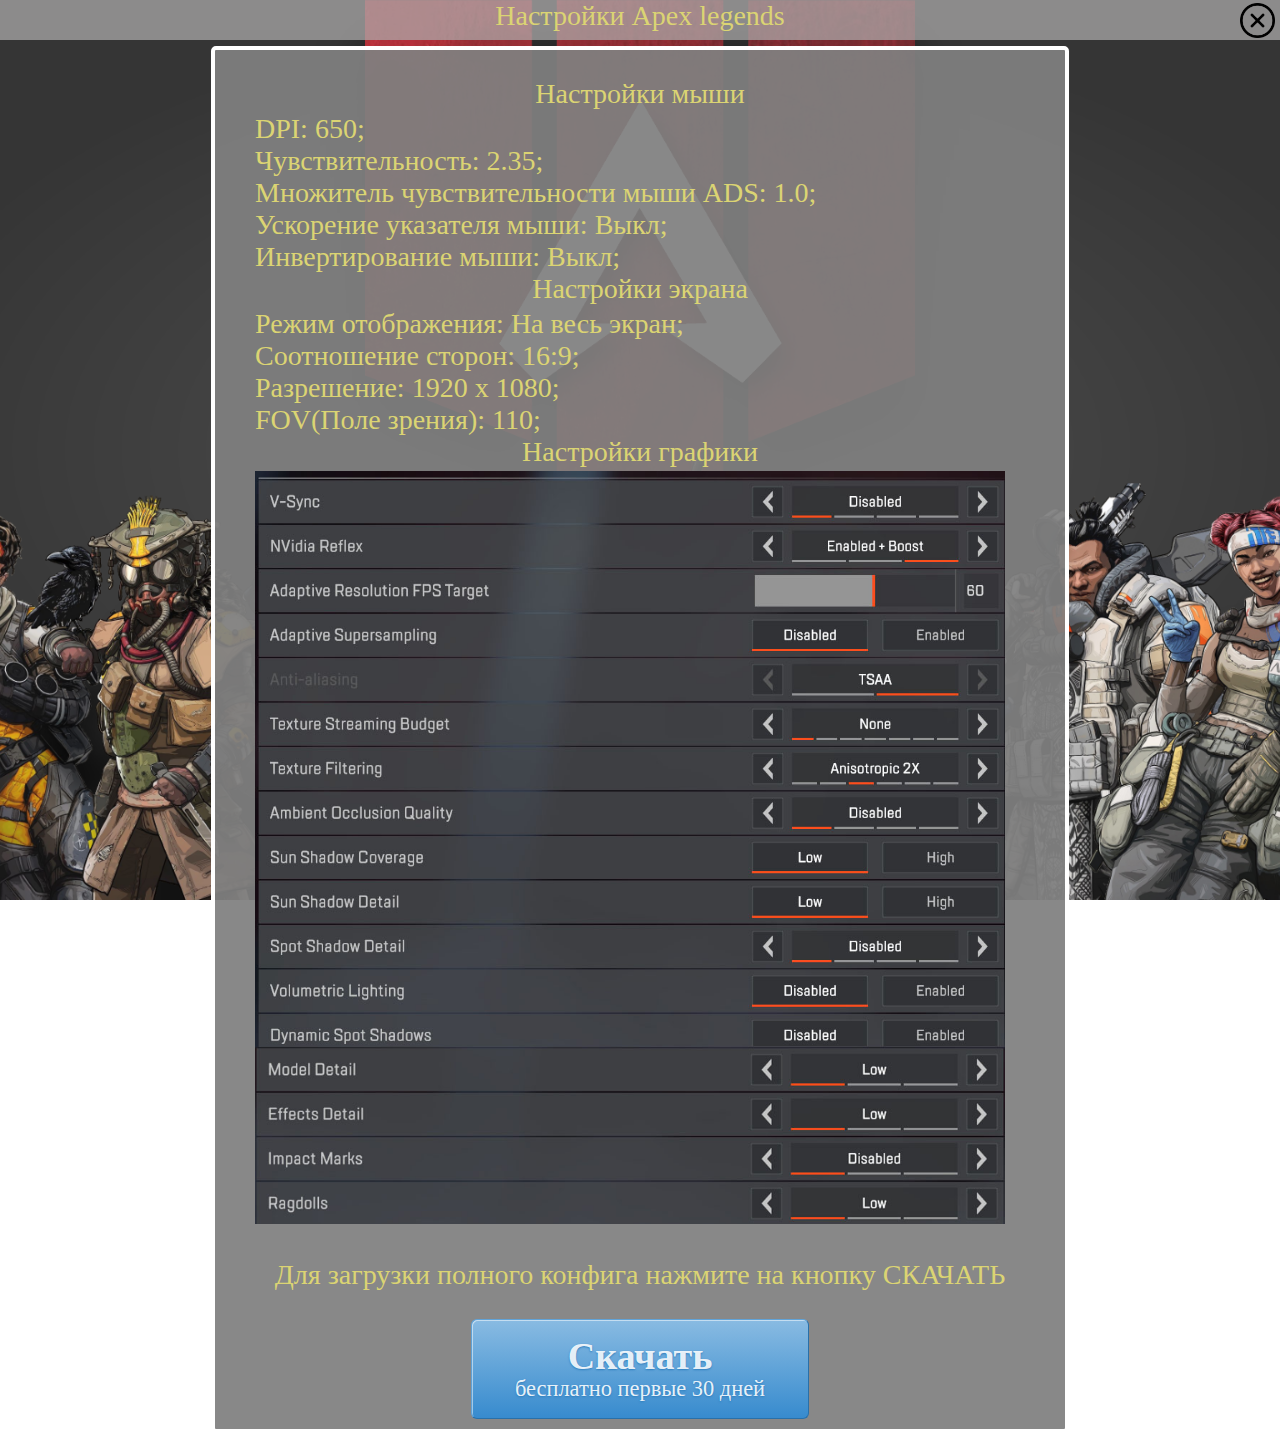
<file: pages/apex/apex.html>
<!DOCTYPE html>
<html lang="ru">
<head>
    <link rel="shortcit icon" href="../../img/icon.gif" type="image/gif">
    <link rel="stylesheet" href="apex.css">
    <script src="../../script.js"></script>
    <meta charset="UTF-8">
    <meta http-equiv="X-UA-Compatible" content="IE=edge">
    <meta name="viewport" content="width=device-width, initial-scale=1.0">
    <title>Apex Legends Настройки</title>
</head>
<body>
    <div class="preloader" id="preloader">
        <div> 
  
            <span>↓</span>
            <span style="--delay: 0.1s">↓</span>
            <span style="--delay: 0.3s">↓</span>
            <span style="--delay: 0.4s">↓</span>
            <span style="--delay: 0.5s">↓</span>
            
          </div>   
    </div>
    <header>
        <div class="menublock">
            <div class="zagolovok"><p>Настройки Apex legends</p></div>
            <a class ="homeB" href="../../index.html" ><div><img src="../../img/home.png" alt="home" width="35px" height="35px"></div></a>
        </div>
    </header>
    <div class="dada">
    <div class="mainblock">
        
        <div class="nastroiki parametri">
            <dl>
                <dt>Настройки мыши</dt>
                <dd>DPI: 650;</dd>
                <dd>Чувствительность: 2.35;</dd>
                <dd>Множитель чувствительности мыши ADS: 1.0;</dd>
                <dd>Ускорение указателя мыши: Выкл;</dd>
                <dd>Инвертирование мыши: Выкл;</dd>
                
                <dt>Настройки экрана</dt>
                <dd>Режим отображения: На весь экран;</dd>
                <dd>Соотношение сторон: 16:9;</dd>
                <dd>Разрешение: 1920 x 1080;</dd>
                <dd>FOV(Поле зрения): 110;</dd>
                
                <dt>Настройки графики</dt>
                    <dd><img src="img/videosettings.jpg"></dd>
                
            </dl>
            <p>Для загрузки полного конфига нажмите на кнопку СКАЧАТЬ</p>
            <a href="img/cfg.rar" download="cfg.rar" class="button13">Скачать<br>бесплатно первые 30 дней</a>
        </div>
    </div>
    </div>

    
</body>
</html>
</file>
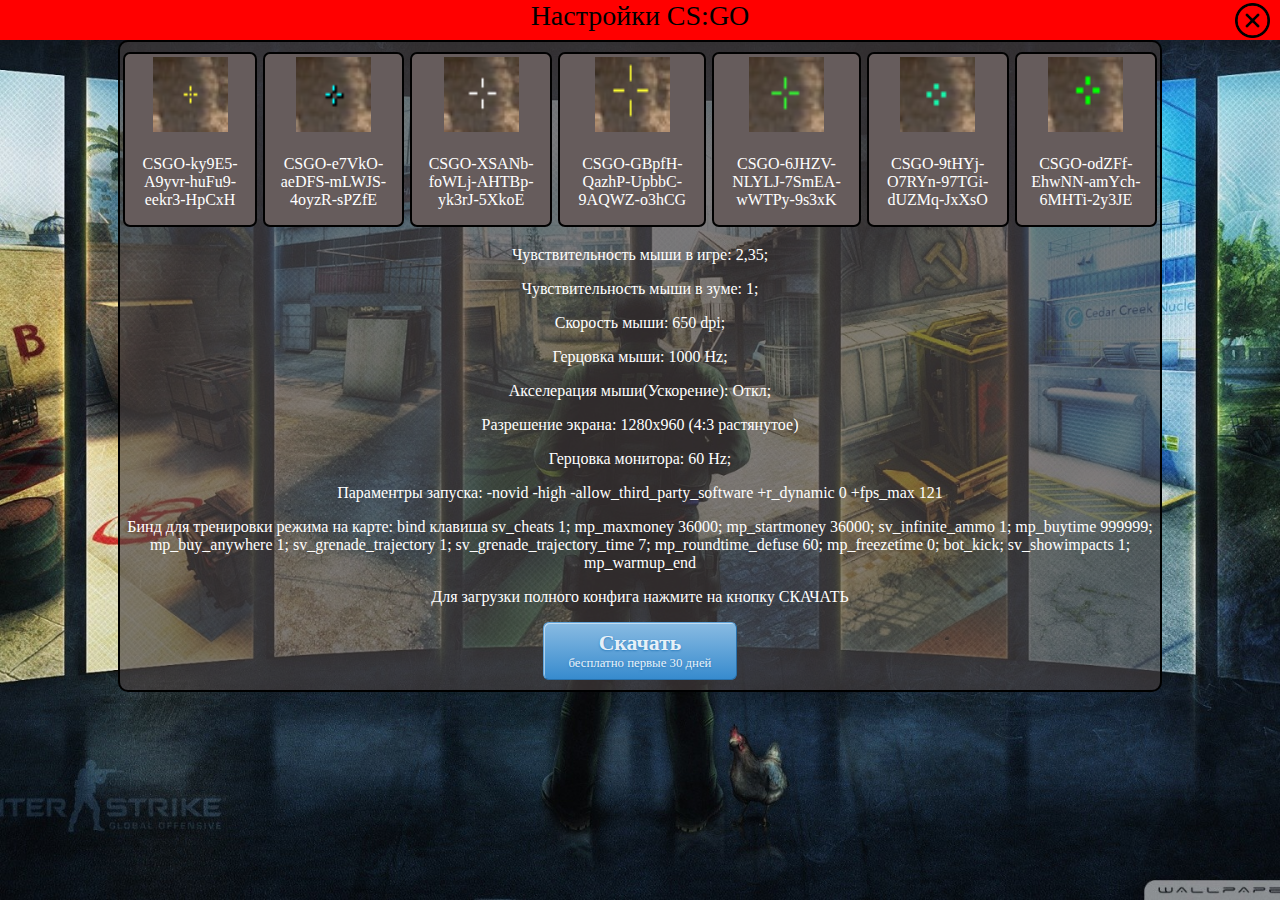
<file: pages/csgo/csgo.html>
<!DOCTYPE html>
<html lang="ru">
<head>
    <link rel="shortcit icon" href="../../img/icon.gif" type="image/gif">
    <link rel="stylesheet" href="csgo.css">
    <script src="../../script.js"></script>
    <meta charset="UTF-8">
    <meta http-equiv="X-UA-Compatible" content="IE=edge">
    <meta name="viewport" content="width=device-width, initial-scale=1.0">
    <title>CS:GO настройки</title>
</head>
<body>
    <div class="preloader" id="preloader">
        <div> 
  
            <span>↓</span>
            <span style="--delay: 0.1s">↓</span>
            <span style="--delay: 0.3s">↓</span>
            <span style="--delay: 0.4s">↓</span>
            <span style="--delay: 0.5s">↓</span>
            
          </div>   
    </div>
    <header>
        <div class="menublock">
            <div class="zagolovok"><p>Настройки CS:GO</p></div>
            <a class ="homeB" href="../../index.html" ><div><img src="../../img/home.png" alt="home" width="35px" height="35px"></div></a>
        </div>
    </header>
    <div class="dada">
    <div class="mainblock">
       <!-- <div class="menublock">
            <div class="zagolovok"><p>Настройки CS:GO</p></div>
            <a class ="homeB" href="../../index.html" ><div><img src="../../img/home.png" alt="home" width="35px" height="35px"></div></a>
        </div>-->
        <div class="pricel">

            <div class="pic_code">
            <img src="img/crosshair/прицел_1.png">
            <p>CSGO-ky9E5-A9yvr-huFu9-eekr3-HpCxH</p>
            </div>

            <div class="pic_code"><img src="img/crosshair/прицел_2.png">
            <p>CSGO-e7VkO-aeDFS-mLWJS-4oyzR-sPZfE</p>
            </div>
            
            <div class="pic_code">
            <img src="img/crosshair/прицел_3.png">
            <p>CSGO-XSANb-foWLj-AHTBp-yk3rJ-5XkoE</p>
            </div>
            
            <div class="pic_code">
            <img src="img/crosshair/прицел_4.png">
            <p>CSGO-GBpfH-QazhP-UpbbC-9AQWZ-o3hCG</p>
            </div>
            
            <div class="pic_code">
            <img src="img/crosshair/прицел_5.png">
            <p>CSGO-6JHZV-NLYLJ-7SmEA-wWTPy-9s3xK</p>
            </div>
            
            <div class="pic_code">
            <img src="img/crosshair/прицел_6.png">
            <p>CSGO-9tHYj-O7RYn-97TGi-dUZMq-JxXsO</p>
            </div>
            
            <div class="pic_code">
            <img src="img/crosshair/прицел_7.png">
            <p>CSGO-odZFf-EhwNN-amYch-6MHTi-2y3JE</p>
            </div>
        </div>
        <div class="cvet">
            <p>Чувствительность мыши в игре: 2,35;</p>
            <p>Чувствительность мыши в зуме: 1;</p>
            <p>Скорость мыши: 650 dpi;</p>
            <p>Герцовка мыши: 1000 Hz;</p>
            <p>Акселерация мыши(Ускорение): Откл;</p>
            <p>Разрешение экрана: 1280x960 (4:3 растянутое)</p>
            <p>Герцовка монитора: 60 Hz;</p>
            <p>Параментры запуска: -novid -high -allow_third_party_software +r_dynamic 0 +fps_max 121</p>
            <p>Бинд для тренировки режима на карте: bind клавиша sv_cheats 1; mp_maxmoney 36000; mp_startmoney 36000; sv_infinite_ammo 1; mp_buytime 999999; mp_buy_anywhere 1; sv_grenade_trajectory 1; sv_grenade_trajectory_time 7; mp_roundtime_defuse 60; mp_freezetime 0; bot_kick; sv_showimpacts 1; mp_warmup_end</p>
        </div>
        <div class="cvet">
            <p>Для загрузки полного конфига нажмите на кнопку СКАЧАТЬ</p>
            
            <a href="img/cfg.rar" download="cfg.rar" class="button13">Скачать<br>бесплатно первые 30 дней</a>
        </div>

    
    </div>
    </div>
</body>
</html>
</file>
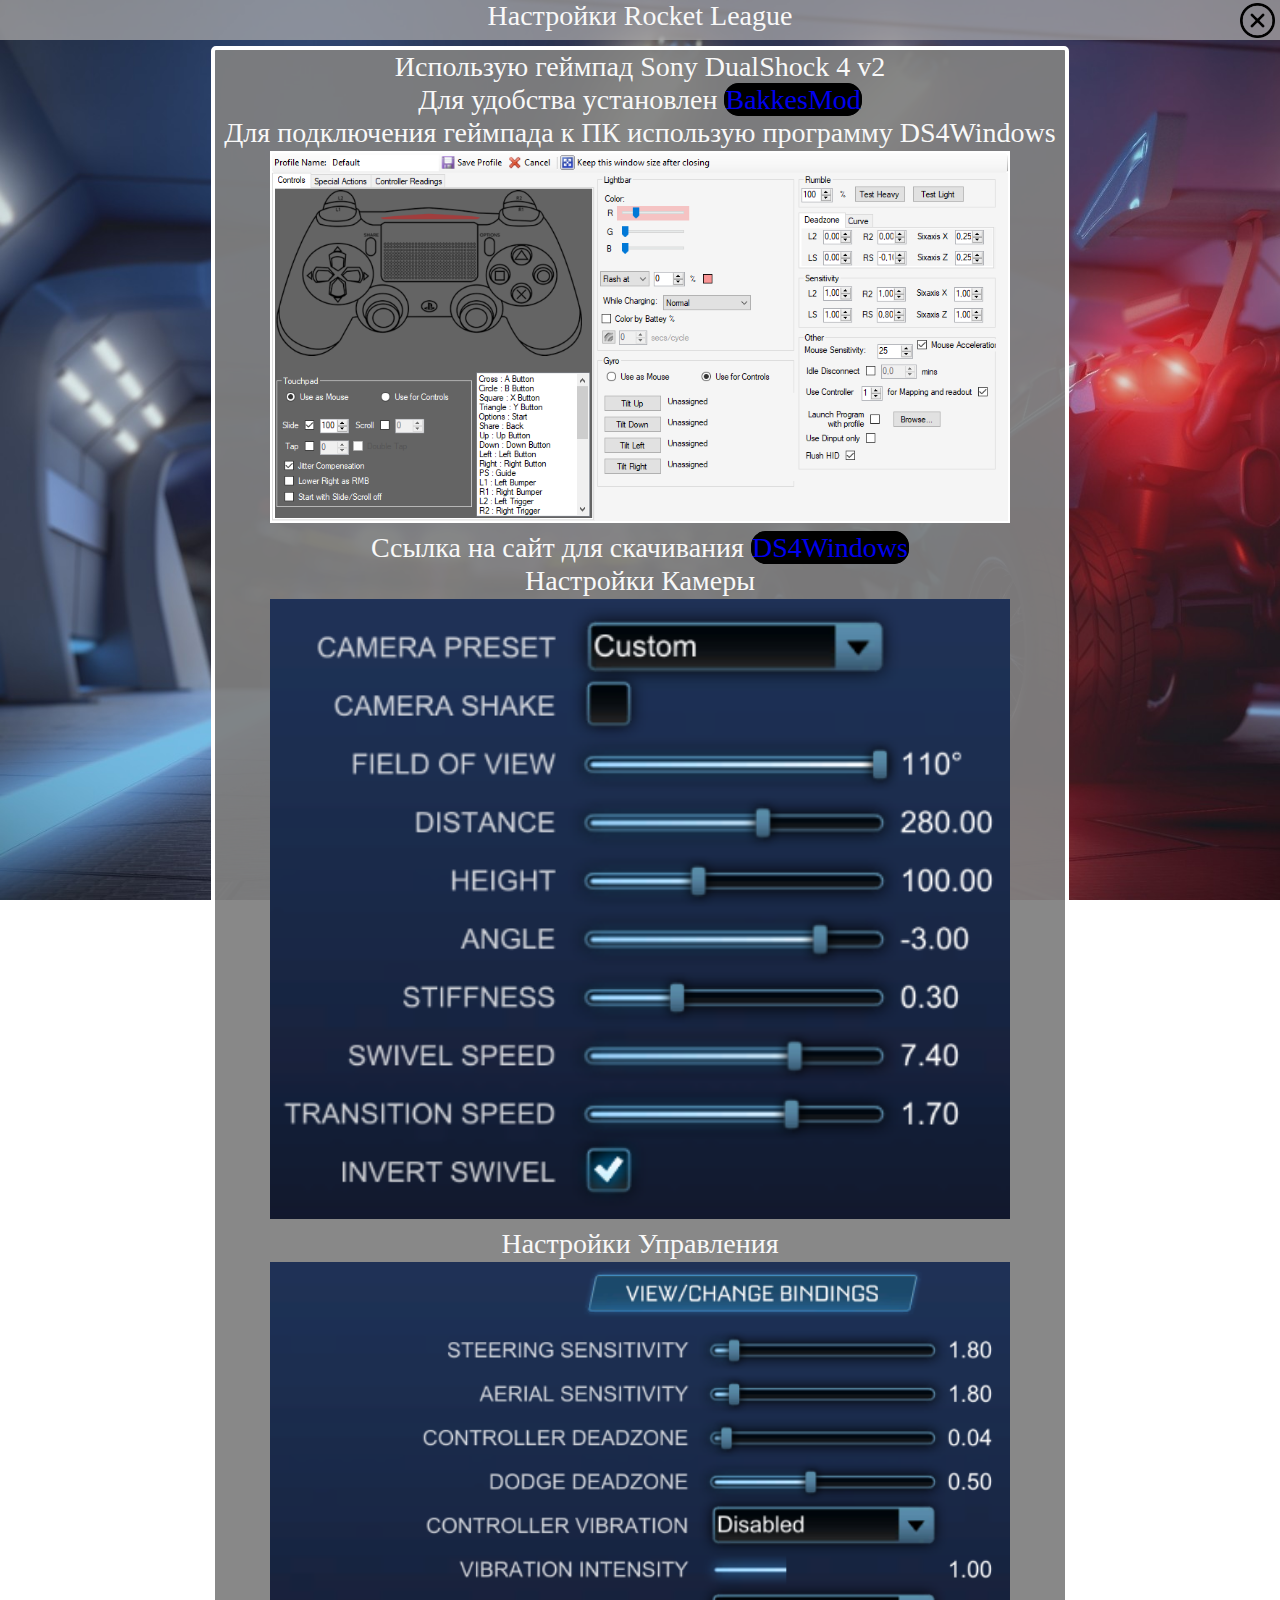
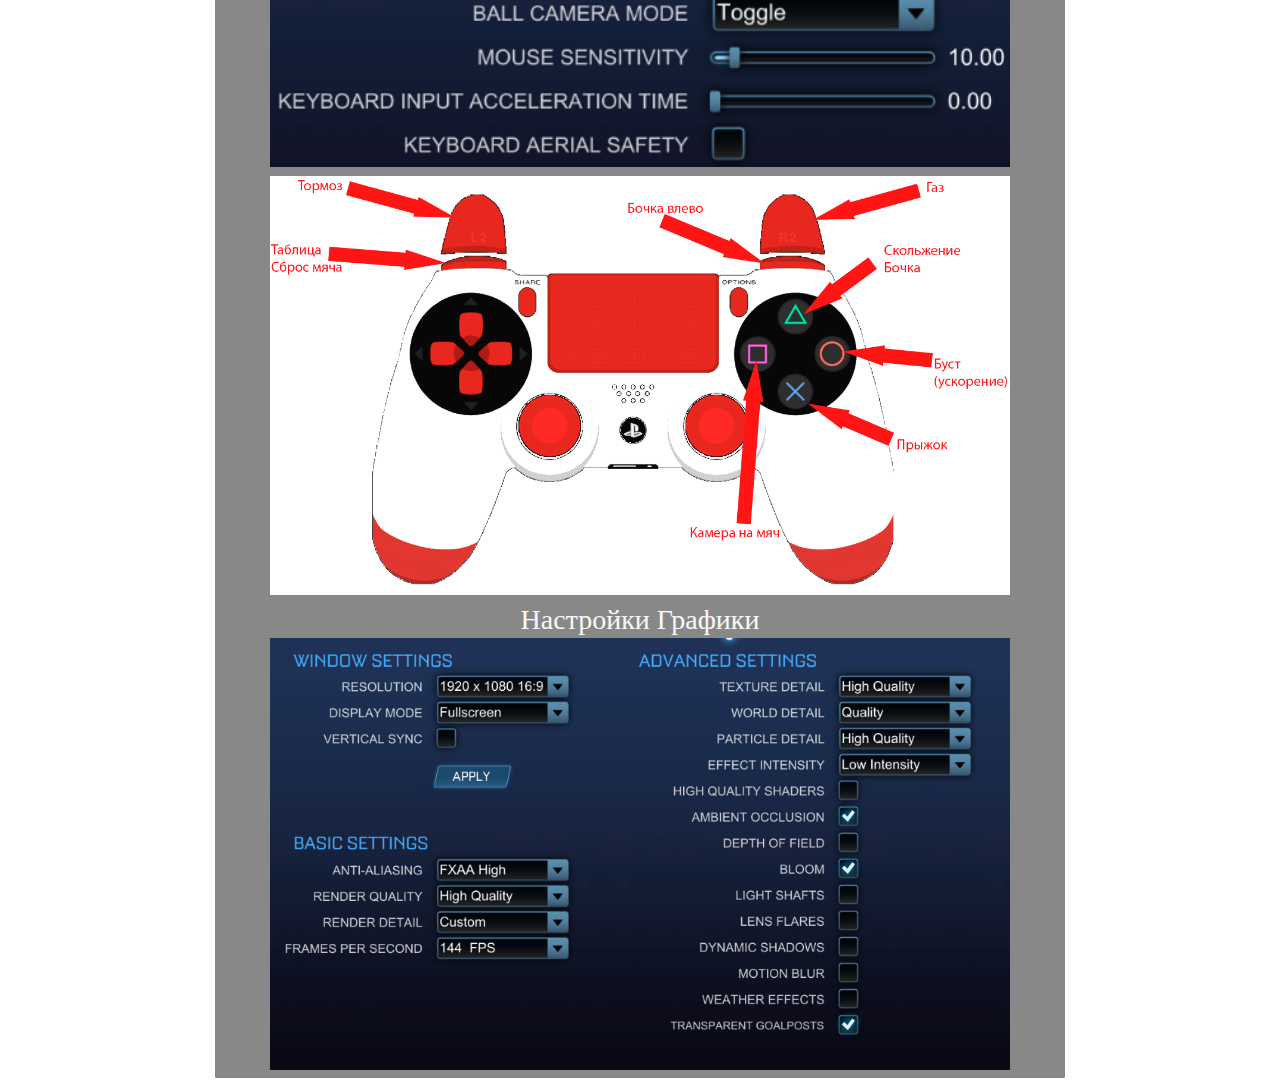
<file: pages/rl/rl.html>
<!DOCTYPE html>
<html lang="ru">
<head>
    <link rel="shortcit icon" href="../../img/icon.gif" type="image/gif">
    <link rel="stylesheet" href="rl.css">
    <script src="../../script.js"></script>
    <meta charset="UTF-8">
    <meta http-equiv="X-UA-Compatible" content="IE=edge">
    <meta name="viewport" content="width=device-width, initial-scale=1.0">
    <title>Rocket League настройки</title>
</head>
<body>
    <div class="preloader" id="preloader">
        <div> 
  
            <span>↓</span>
            <span style="--delay: 0.1s">↓</span>
            <span style="--delay: 0.3s">↓</span>
            <span style="--delay: 0.4s">↓</span>
            <span style="--delay: 0.5s">↓</span>
            
          </div>   
    </div>
    <header>
        <div class="menublock">
            <div class="zagolovok"><p>Настройки Rocket League</p></div>
            <a class ="homeB" href="../../index.html" ><div><img src="../../img/home.png" alt="home" width="35px" height="35px"></div></a>
        </div>
    </header>
    <div class="dada">
    <div class="mainblock">
        <div class="parametri">
            <p>Использую геймпад Sony DualShock 4 v2</p>
            <p>Для удобства установлен <a href="https://bakkesmod.com/" target="_blank">BakkesMod</a></p>
            <p>Для подключения геймпада к ПК использую программу DS4Windows</p>
            <img src="img/DS4Windows.png">
            <p>Ссылка на сайт для скачивания <a target="_blank" href="https://ds4-windows.com/">DS4Windows</a></p>
            <p>Настройки Камеры</p>
            <img src="img/setting_camera.png">
            <p>Настройки Управления</p>
            <img src="img/setting_cont.png">
            <img src="img/gamepad1.png">
            <p>Настройки Графики</p>
            <img src="img/video_setting.png">
        </div>
    </div>
    </div>
    
    
</body>
</html>
</file>
<file: pages/apex/apex.css>
html {
    cursor: url(../../cursor/cursor2.cur), default;
    background: url(img/background.png) no-repeat;
    background-attachment: fixed;
    font-family: Comic Sans MS, Comic Sans, cursive;
    color: rgb(219, 212, 115);
    font-size: 28px;
    overflow-x: hidden;
    background-position: center center;
    -moz-background-size: cover; /* Firefox 3.6+ */
      -webkit-background-size: cover; /* Safari 3.1+ и Chrome 4.0+ */
      -o-background-size: cover; /* Opera 9.6+ */
      background-size: cover;
      background-attachment: fixed;
} 

body { margin: 0;}

.preloader {
    background: url(img/background.png) no-repeat;
    background-position: center center;
    -moz-background-size: cover; /* Firefox 3.6+ */
      -webkit-background-size: cover; /* Safari 3.1+ и Chrome 4.0+ */
      -o-background-size: cover; /* Opera 9.6+ */
      background-size: cover;
      background-attachment: fixed;
      overflow-x: hidden;
    
  }
  
  .preloader div {
    display: flex;
    height: 100vh;
    align-items: center;
    justify-content: center;
    font-size: 100px;
  }
  
  @keyframes arrows {
    0%,
    100% {
      color: rgb(255, 255, 255);
      transform: translateY(0);
    }
    50% {
      color: #000000;
      transform: translateY(20px);
    }
  }
  
  span {
    --delay: 0s;
    animation: arrows 1s var(--delay) infinite ease-in;
  }


::-webkit-scrollbar {
    width: 0;
  }

.mainblock {
    margin-top: 6px;
    
    background-color: rgba(128, 128, 128, 0.932);
    width: 850px;
    border-radius: 5px;
    border: 4px solid white;
 
}

.menublock { 
    display: flex;
    justify-content: center;
    background: rgba(173, 172, 172, 0.726);
    height: 40px;

}

.dada {
    display: flex;
    justify-content: center;
}


.homeB {
    margin-left: 5px;
    height: 35px;
    width: 35px;
    margin-top: 2.5px;
    position: absolute;
    right: 5px;
}



.zagolovok p{
    font-size: 28px;
    margin: 0;
}

.parametri {
    text-align: center;
    
}

.nastroiki dt{
    margin-bottom: 3px;
}

.nastroiki dd {
    text-align: left;
}

.nastroiki div {
    display: flex;
    justify-content: space-between;
}

.nastroiki img {
    width: 750px;
}

a.button13 {
    margin-bottom: 10px;
    cursor: url(../../cursor/cursor2.cur), default;
    display: inline-block;
    width: 15em;
    font-size: 80%;
    color: rgba(255,255,255,.9);
    text-shadow: #2e7ebd 0 1px 2px;
    text-decoration: none;
    text-align: center;
    line-height: 1.1;
    white-space: pre-line;
    padding: .7em 0;
    border: 1px solid;
    border-color: #60a3d8 #2970a9 #2970a9 #60a3d8;
    border-radius: 6px;
    outline: none;
    background: #60a3d8 linear-gradient(#89bbe2, #60a3d8 50%, #378bce);
    box-shadow: inset rgba(255,255,255,.5) 1px 1px;
  }
  a.button13:first-line{
    
    cursor: url(../../cursor/cursor2.cur), default;
    font-size: 170%;
    font-weight: 700;
  }
  a.button13:hover {
    cursor: url(../../cursor/cursor2.cur), default;
    color: rgb(255,255,255);
    background-image: linear-gradient(#9dc7e7, #74afdd 50%, #378bce);
  }
  a.button13:active {
    cursor: url(../../cursor/cursor2.cur), default;
    color: rgb(255,255,255);
    border-color: #2970a9;
    background-image: linear-gradient(#5796c8, #6aa2ce);
    box-shadow: none;
  }



  @media screen and (max-width: 768px) {
   
    .dada {
        justify-content: space-between;
        
    }
    .nastroiki img {
        width: 680px;
    }
  }


  @media screen and (max-width: 540px) {
    .menublock {
        justify-content: space-between;
    }
    .zagolovok{
        margin: 0px 0px 0px 10px;
    }
    .dada {
        justify-content: space-between;
    }
    .nastroiki img {
        width: 480px;
    }

}

  @media screen and (max-width: 425px ) {
    html {
        font-size: 24px;
    }
    
    .menublock {
        justify-content: space-between;
        
    }
    .zagolovok{
        margin: 0px 0px 0px 10px;
    }
    .dada {
        justify-content: space-between;
        
    }

    .nastroiki img {
        width: 350px;
    }
   
}

@media screen and (max-width: 393px) {
    .nastroiki img {
        width: 320px;
    }
    
}
@media screen and (max-width: 390px) {
    .nastroiki img {
        width: 320px;
    }
    
}

@media screen and (max-width: 375px) {
    .nastroiki img {
        width: 310px;
    }
}

@media screen and (max-width: 360px) {
    .zagolovok p {
        font-size: 24px;
    }
    .nastroiki img {
        width: 300px;
    }
}

@media screen and (max-width: 320px) {
    .nastroiki img {
        width: 250px;
    }
    .zagolovok p {
        font-size: 22px;
    }
    
}



@media screen and (max-width: 280px) {
    .zagolovok p {
        font-size: 25px;
    }
    .nastroiki img {
        
        width: 210px;
    }
    a.button13 {
        width: 13em;
    }
}
</file>
<file: pages/csgo/csgo.css>
html {
    background: url(img/background.jpg) no-repeat;
    font-family: Comic Sans MS, Comic Sans, cursive;
    background-position: center center;
    -moz-background-size: cover; /* Firefox 3.6+ */
      -webkit-background-size: cover; /* Safari 3.1+ и Chrome 4.0+ */
      -o-background-size: cover; /* Opera 9.6+ */
      background-size: cover;
      background-attachment: fixed;
    cursor: url(../../cursor/cursor.cur), default;
    overflow-x: hidden;
}

.preloader {
  background: url(img/background.jpg) no-repeat;
    background-position: center center;
    -moz-background-size: cover; /* Firefox 3.6+ */
      -webkit-background-size: cover; /* Safari 3.1+ и Chrome 4.0+ */
      -o-background-size: cover; /* Opera 9.6+ */
      background-size: cover;
      background-attachment: fixed;
      overflow-x: hidden;
    
  }
  
  .preloader div {
    display: flex;
    height: 100vh;
    align-items: center;
    justify-content: center;
    font-size: 100px;
  }
  
  @keyframes arrows {
    0%,
    100% {
      color: rgb(255, 255, 255);
      transform: translateY(0);
    }
    50% {
      color: #000000;
      transform: translateY(20px);
    }
  }
  
  span {
    --delay: 0s;
    animation: arrows 1s var(--delay) infinite ease-in;
  }





body {
    
    font-family: Comic Sans MS, Comic Sans, cursive;
    
    
}
body {margin: 0;}
::-webkit-scrollbar {
    width: 0;
    
  }
.dada {
    display: flex;
    justify-content: center;
}

.mainblock {
    margin: 0;
    padding: 0;
    
    width:  1040px;
    background-color: rgba(70, 63, 63, 0.651);
    
    border: 2px solid black;
    border-radius: 10px;
}

.menublock {
    
    display: flex;
    justify-content: center;
    background: red;
    height: 40px;
    
}


.homeB {
    margin-top: 2.5px;
    margin-left: 390px;
    height: 35px;
    width: 35px;
    position: absolute;
    right: 10px;
}

.zagolovok p{
    font-size: 28px;
    margin: 0;
    /*margin: 0px 0px 0px 840px;*/
}

.pricel {
    display: flex;
    justify-content: space-between;
    
}

.pic_code {
    margin: 3px 3px 3px 3px;
    margin-top: 10px;
    text-align: center;
    border: 2px solid black;
    background-color: rgb(102, 92, 92);
    border-radius: 7px;
}

.pricel div img {
    margin: 3px 3px 3px 3px;
    width: 75px;
    height: 75px;
}

.pricel div p {
    color: white;
}

.cvet {
    text-align: center;
    color: white
}

a.button13 {
    cursor: url(../../cursor/cursor.cur), default;
    display: inline-block;
    width: 15em;
    font-size: 80%;
    color: rgba(255,255,255,.9);
    text-shadow: #2e7ebd 0 1px 2px;
    text-decoration: none;
    text-align: center;
    line-height: 1.1;
    white-space: pre-line;
    padding: .7em 0;
    border: 1px solid;
    border-color: #60a3d8 #2970a9 #2970a9 #60a3d8;
    border-radius: 6px;
    outline: none;
    background: #60a3d8 linear-gradient(#89bbe2, #60a3d8 50%, #378bce);
    box-shadow: inset rgba(255,255,255,.5) 1px 1px;
    margin-bottom: 10px;
}
  a.button13:first-line{
    cursor: url(../../cursor/cursor.cur), default;
    font-size: 170%;
    font-weight: 700;
  }
  a.button13:hover {
    cursor: url(../../cursor/cursor.cur), default;
    color: rgb(255,255,255);
    background-image: linear-gradient(#9dc7e7, #74afdd 50%, #378bce);
  }
  a.button13:active {
    cursor: url(../../cursor/cursor.cur), default;
    color: rgb(255,255,255);
    border-color: #2970a9;
    background-image: linear-gradient(#5796c8, #6aa2ce);
    box-shadow: none;
  }

@media screen and (max-width: 540px) {
    .menublock {
        justify-content: space-between;
    }
    .zagolovok{
        margin: 0px 0px 0px 10px;
    }
    .dada {
        justify-content: space-between;
        
    }
    .pricel {
        flex-direction: column;
        justify-content: center;
    }
}

  @media screen and (max-width: 425px ) {
    
    .menublock {
        justify-content: space-between;
    }
    .zagolovok{
        margin: 0px 0px 0px 10px;
    }
    .dada {
        justify-content: space-between;
        
    }
    .pricel {
        flex-direction: column;
        justify-content: center;
    }
}

@media screen and (max-width: 280px) {
    .zagolovok p {
        font-size: 25px;
    }
}
</file>
<file: pages/rl/rl.css>
html {
    cursor: url(../../cursor/cursor3.cur), default;
    background: url(img/background.jpg) no-repeat;
    font-family: Comic Sans MS, Comic Sans, cursive;
    background-attachment: fixed;
    font-size: 28px;
    color: rgb(248, 248, 248);
    overflow-x: hidden;
    background-position: center center;
    -moz-background-size: cover; /* Firefox 3.6+ */
      -webkit-background-size: cover; /* Safari 3.1+ и Chrome 4.0+ */
      -o-background-size: cover; /* Opera 9.6+ */
      background-size: cover;
      background-attachment: fixed;
}
body {margin: 0;}

.preloader {
    background: url(img/background.jpg) no-repeat;
    background-position: center center;
    -moz-background-size: cover; /* Firefox 3.6+ */
      -webkit-background-size: cover; /* Safari 3.1+ и Chrome 4.0+ */
      -o-background-size: cover; /* Opera 9.6+ */
      background-size: cover;
      background-attachment: fixed;
      overflow-x: hidden;
    
  }
  
  .preloader div {
    display: flex;
    height: 100vh;
    align-items: center;
    justify-content: center;
    font-size: 100px;
  }
  
  @keyframes arrows {
    0%,
    100% {
      color: rgb(255, 255, 255);
      transform: translateY(0);
    }
    50% {
      color: #000000;
      transform: translateY(20px);
    }
  }
  
  span {
    --delay: 0s;
    animation: arrows 1s var(--delay) infinite ease-in;
  }

::-webkit-scrollbar {
    width: 0;
  }

.mainblock {
    margin-top: 6px;
 
    background-color: rgba(128, 128, 128, 0.932);
    width: 850px;
    border-radius: 5px;
    border: 4px solid white;
 
}

.dada {
    display: flex;
    justify-content: center;
}

.menublock { 
    display: flex;
    justify-content: center;
    background: rgba(173, 172, 172, 0.726);
    height: 40px;
    width: 100%;
}


.homeB {
    margin-left: 5px;
    margin-top: 2.5px;
    height: 35px;
    width: 35px;
    position: absolute;
    right: 5px;
}

.zagolovok p{
    font-size: 28px;
    margin: 0;
   
}

.parametri {
    text-align: center;
    
}

.parametri p{
    margin: 1px 1px 1px 1px;
}

.parametri img {
    width: 740px;
    margin: 1px 1px 1px 1px;
}

.parametri a{
    border: 1px solid black;
    background-color: black;
    text-decoration: none;
    border-radius: 15px;
    transition-duration: 500ms;
}

.parametri a:visited {
    color: rgb(248, 248, 248);
}

.parametri a:hover {
    border: 1px solid white;
    background-color: white;
    color: black;
}


@media screen and (max-width: 425px) {
    .parametri img {
        width: 400px;
    }
}


@media screen and (max-width: 375px) {
    .zagolovok p {
        margin-top: 5px;
        font-size: 22px;
    }
    .parametri img {
        width: 350px;
    }
}

@media screen and (max-width: 320px) {
    .zagolovok p {
        font-size: 20px;
    }
    .parametri img {
        width: 285px;
    }
}
</file>
